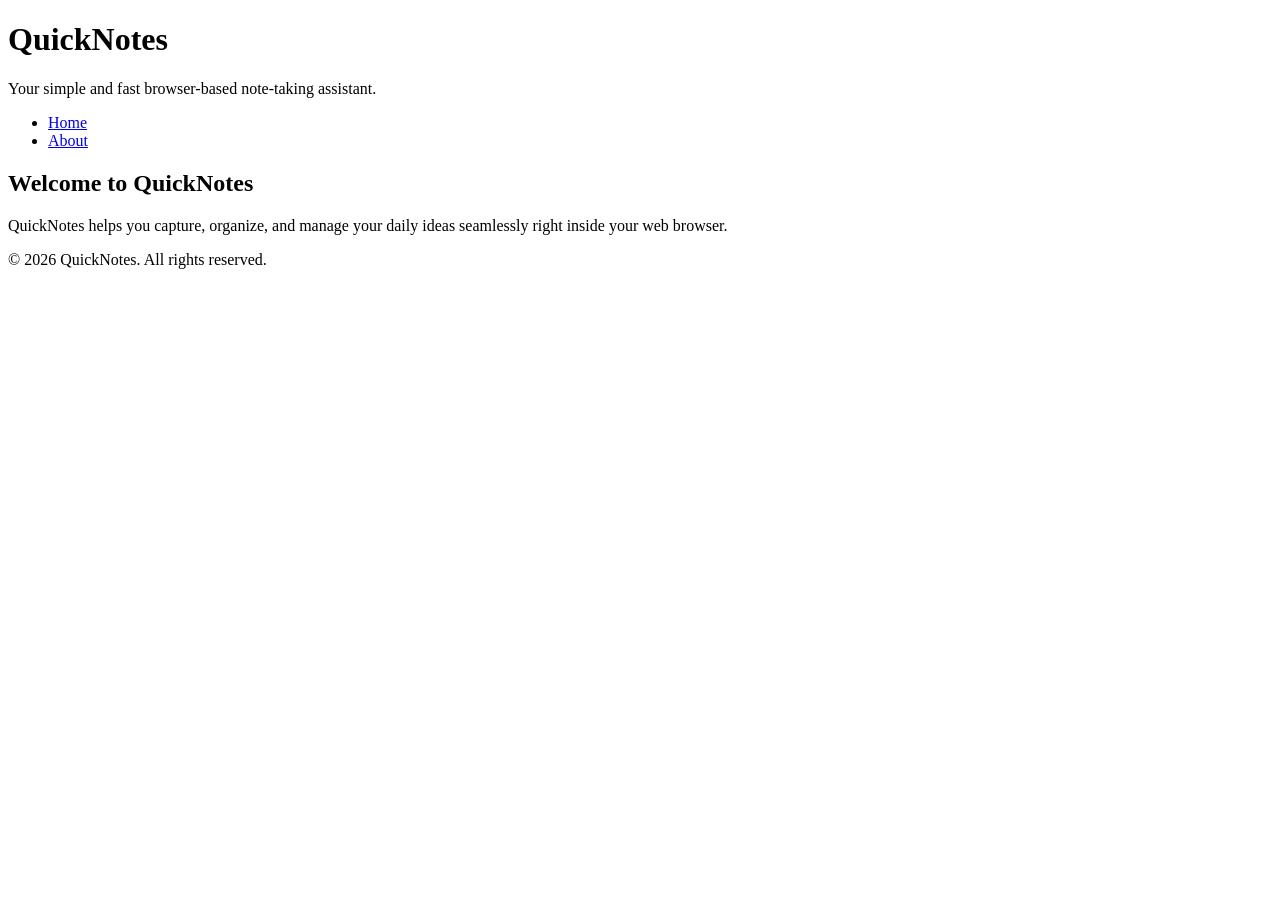
<file: day1/index.html>
<!DOCTYPE html>
<html lang="en">
<head>
  <meta charset="UTF-8">
  <meta name="viewport" content="width=device-width, initial-scale=1.0">
  <title>QuickNotes - Home</title>
</head>
<body>

  <header>
    <h1>QuickNotes</h1>
    <p>Your simple and fast browser-based note-taking assistant.</p>
    <nav>
      <ul>
        <li><a href="index.html">Home</a></li>
        <li><a href="about.html">About</a></li>
      </ul>
    </nav>
  </header>

  <main>
    <h2>Welcome to QuickNotes</h2>
    <p>QuickNotes helps you capture, organize, and manage your daily ideas seamlessly right inside your web browser.</p>
  </main>

  <footer>
    <p>&copy; 2026 QuickNotes. All rights reserved.</p>
  </footer>

</body>
</html>
</file>
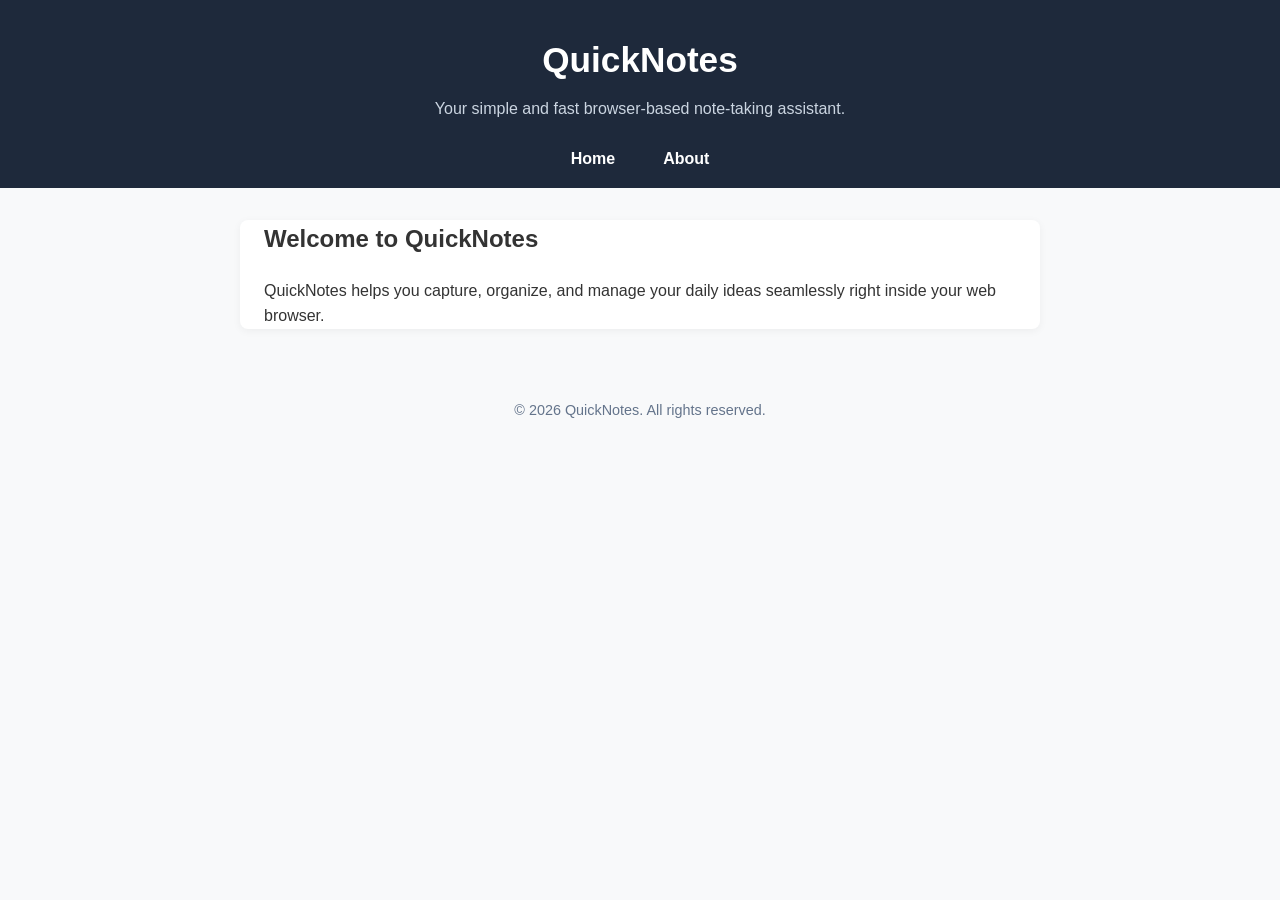
<file: day2/index.html>
<!DOCTYPE html>
<html lang="en">
<head>
  <meta charset="UTF-8">
  <meta name="viewport" content="width=device-width, initial-scale=1.0">
  <title>QuickNotes - Home</title>
  <link rel="stylesheet" href="style.css">
</head>
<body>

  <header>
    <h1>QuickNotes</h1>
    <p>Your simple and fast browser-based note-taking assistant.</p>
    <nav>
      <ul>
        <li><a href="index.html">Home</a></li>
        <li><a href="about.html">About</a></li>
      </ul>
    </nav>
  </header>

  <main>
    <h2>Welcome to QuickNotes</h2>
    <p>QuickNotes helps you capture, organize, and manage your daily ideas seamlessly right inside your web browser.</p>
  </main>

  <footer>
    <p>&copy; 2026 QuickNotes. All rights reserved.</p>
  </footer>

</body>
</html>
</file>
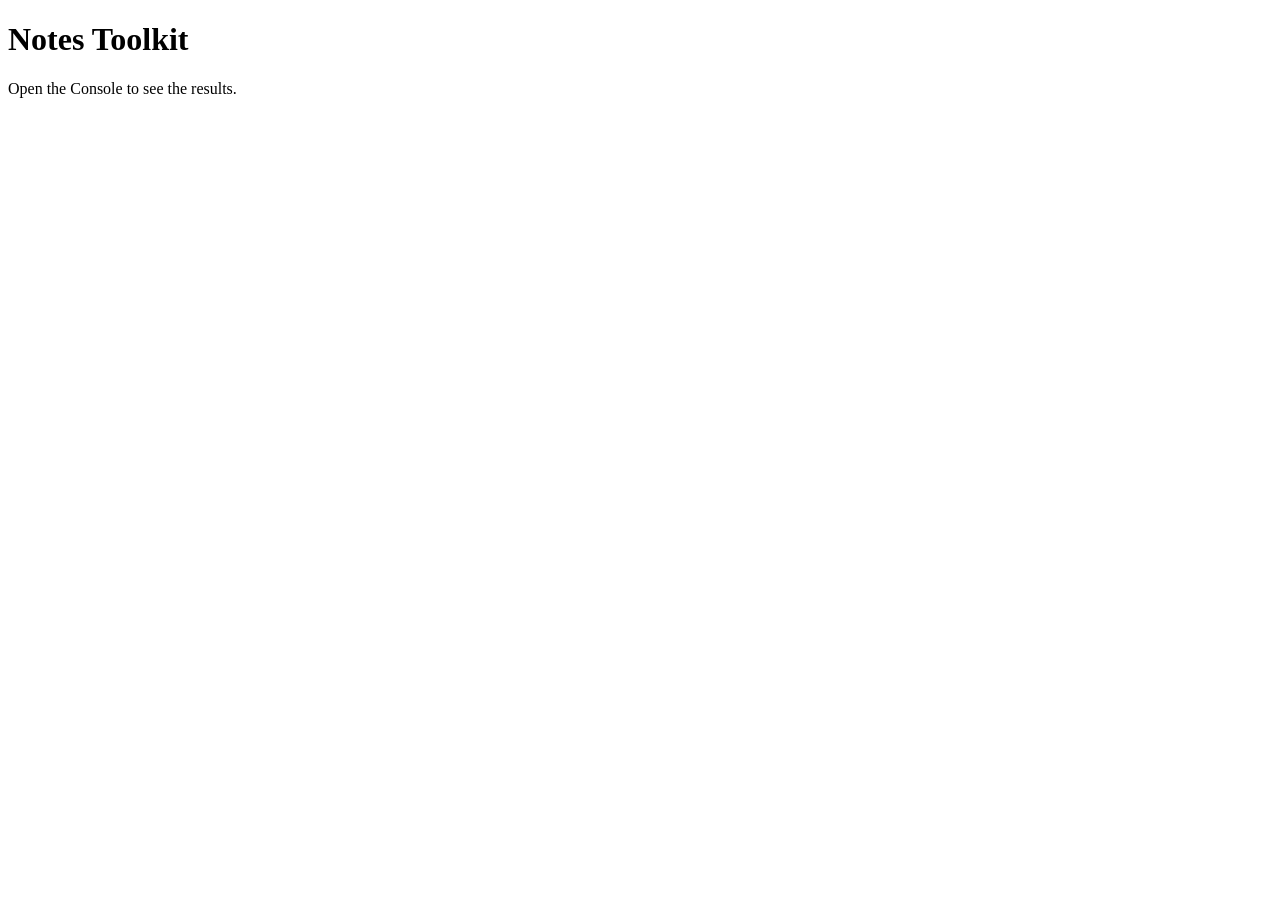
<file: day3/index.html>
<!DOCTYPE html>
<html lang="en">
<head>
  <meta charset="UTF-8">
  <meta name="viewport" content="width=device-width, initial-scale=1.0">
  <title>Notes Toolkit</title>
  <script src="script.js" defer></script>
</head>
<body>
  <h1>Notes Toolkit</h1>
  <p>Open the Console to see the results.</p>
</body>
</html>
</file>
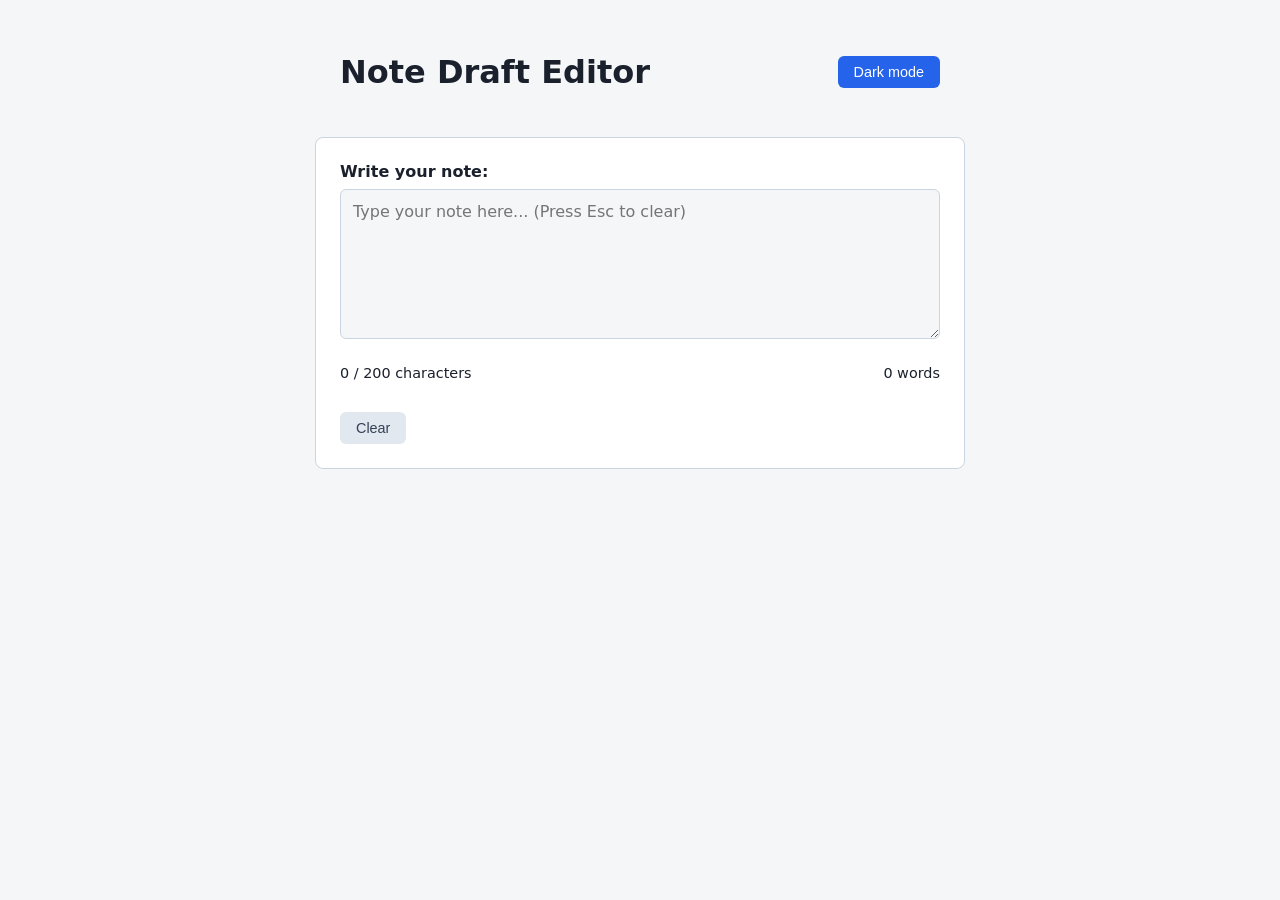
<file: day4/index.html>
<!DOCTYPE html>
<html lang="en">
<head>
  <meta charset="UTF-8">
  <meta name="viewport" content="width=device-width, initial-scale=1.0">
  <title>Day 4 - Draft Editor & Theme Switcher</title>
  <link rel="stylesheet" href="style.css">
  <script src="script.js" defer></script>
</head>
<body>
  <header>
    <h1>Note Draft Editor</h1>
    <button id="theme-toggle" type="button">Dark mode</button>
  </header>

  <main>
    <div class="editor-container">
      <label for="note-text">Write your note:</label>
      <textarea id="note-text" placeholder="Type your note here... (Press Esc to clear)"></textarea>

      <div class="counter-group">
        <p id="char-count">0 / 200 characters</p>
        <p id="word-count">0 words</p>
      </div>

      <div class="actions">
        <button id="clear-btn" type="button">Clear</button>
      </div>
    </div>
  </main>
</body>
</html>
</file>
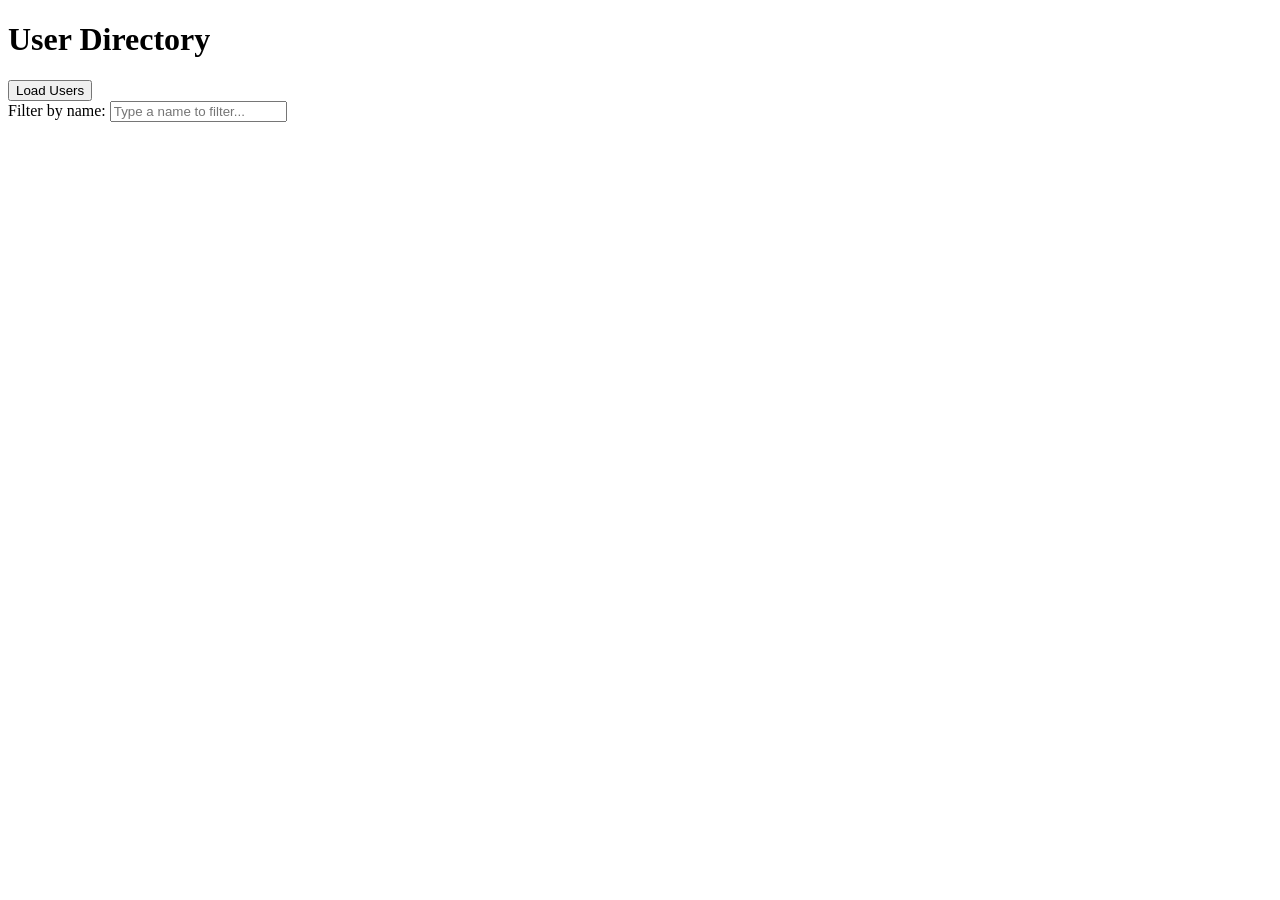
<file: day5/index.html>
<!DOCTYPE html>
<html lang="en">
<head>
  <meta charset="UTF-8">
  <meta name="viewport" content="width=device-width, initial-scale=1.0">
  <title>Day 5 - User Directory</title>
  <script src="users.js" defer></script>
</head>
<body>
  <h1>User Directory</h1>

  <button id="load-users">Load Users</button>

  <div>
    <label for="filter-input">Filter by name:</label>
    <input type="text" id="filter-input" placeholder="Type a name to filter...">
  </div>

  <p id="status"></p>

  <ul id="users-list"></ul>
</body>
</html>
</file>
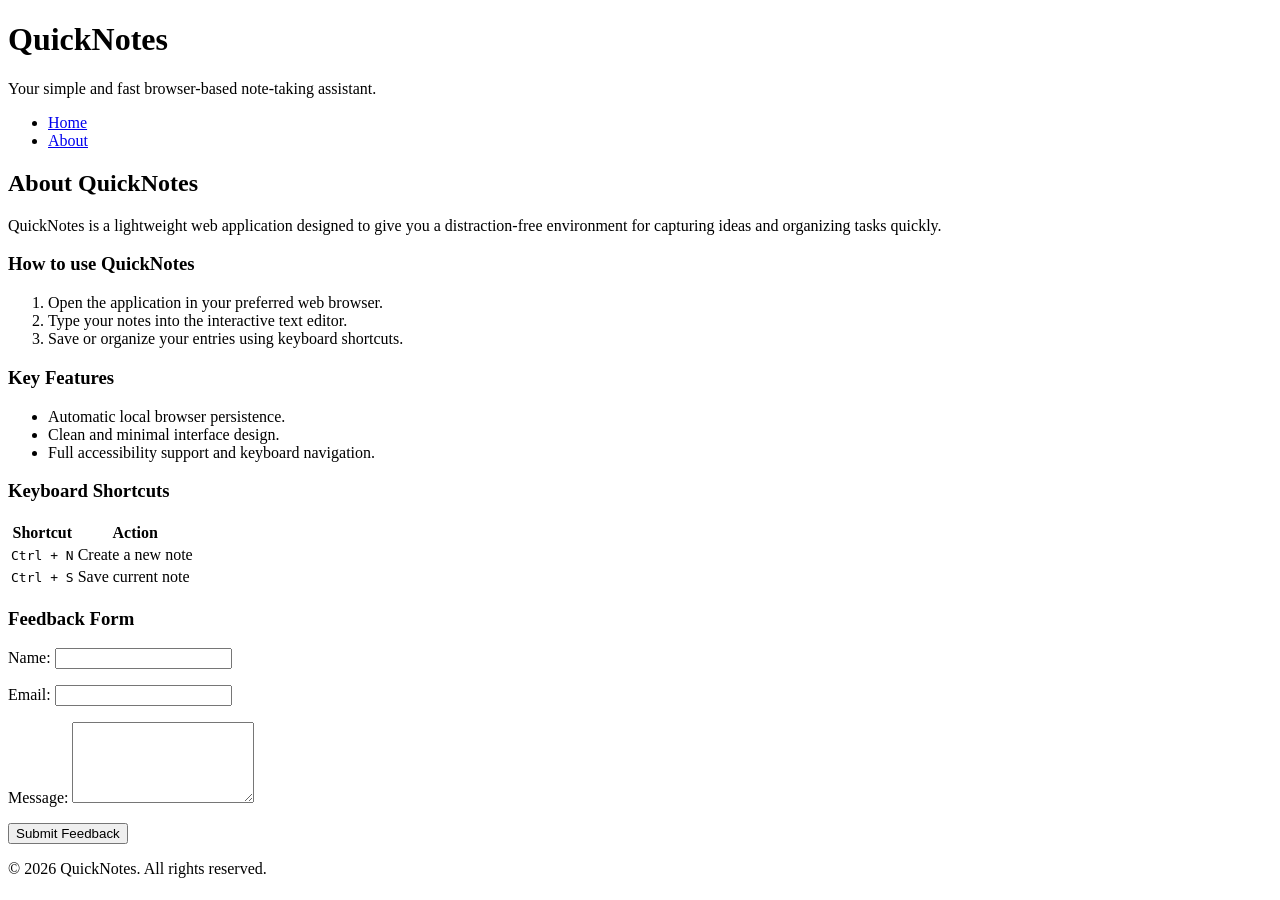
<file: day1/about.html>
<!DOCTYPE html>
<html lang="en">
<head>
  <meta charset="UTF-8">
  <meta name="viewport" content="width=device-width, initial-scale=1.0">
  <title>QuickNotes - About</title>
</head>
<body>

  <header>
    <h1>QuickNotes</h1>
    <p>Your simple and fast browser-based note-taking assistant.</p>
    <nav>
      <ul>
        <li><a href="index.html">Home</a></li>
        <li><a href="about.html">About</a></li>
      </ul>
    </nav>
  </header>

  <main>
    <h2>About QuickNotes</h2>
    <p>QuickNotes is a lightweight web application designed to give you a distraction-free environment for capturing ideas and organizing tasks quickly.</p>

    <section>
      <h3>How to use QuickNotes</h3>
      <ol>
        <li>Open the application in your preferred web browser.</li>
        <li>Type your notes into the interactive text editor.</li>
        <li>Save or organize your entries using keyboard shortcuts.</li>
      </ol>
    </section>

    <section>
      <h3>Key Features</h3>
      <ul>
        <li>Automatic local browser persistence.</li>
        <li>Clean and minimal interface design.</li>
        <li>Full accessibility support and keyboard navigation.</li>
      </ul>
    </section>

    <section>
      <h3>Keyboard Shortcuts</h3>
      <table>
        <thead>
          <tr>
            <th scope="col">Shortcut</th>
            <th scope="col">Action</th>
          </tr>
        </thead>
        <tbody>
          <tr>
            <td><code>Ctrl + N</code></td>
            <td>Create a new note</td>
          </tr>
          <tr>
            <td><code>Ctrl + S</code></td>
            <td>Save current note</td>
          </tr>
        </tbody>
      </table>
    </section>

    <section>
      <h3>Feedback Form</h3>
      <form action="#" method="post">
        <p>
          <label for="user-name">Name:</label>
          <input type="text" id="user-name" name="user-name" required>
        </p>

        <p>
          <label for="user-email">Email:</label>
          <input type="email" id="user-email" name="user-email" required>
        </p>

        <p>
          <label for="user-message">Message:</label>
          <textarea id="user-message" name="user-message" rows="5" required></textarea>
        </p>

        <p>
          <button type="submit">Submit Feedback</button>
        </p>
      </form>
    </section>
  </main>

  <footer>
    <p>&copy; 2026 QuickNotes. All rights reserved.</p>
  </footer>

</body>
</html>
</file>
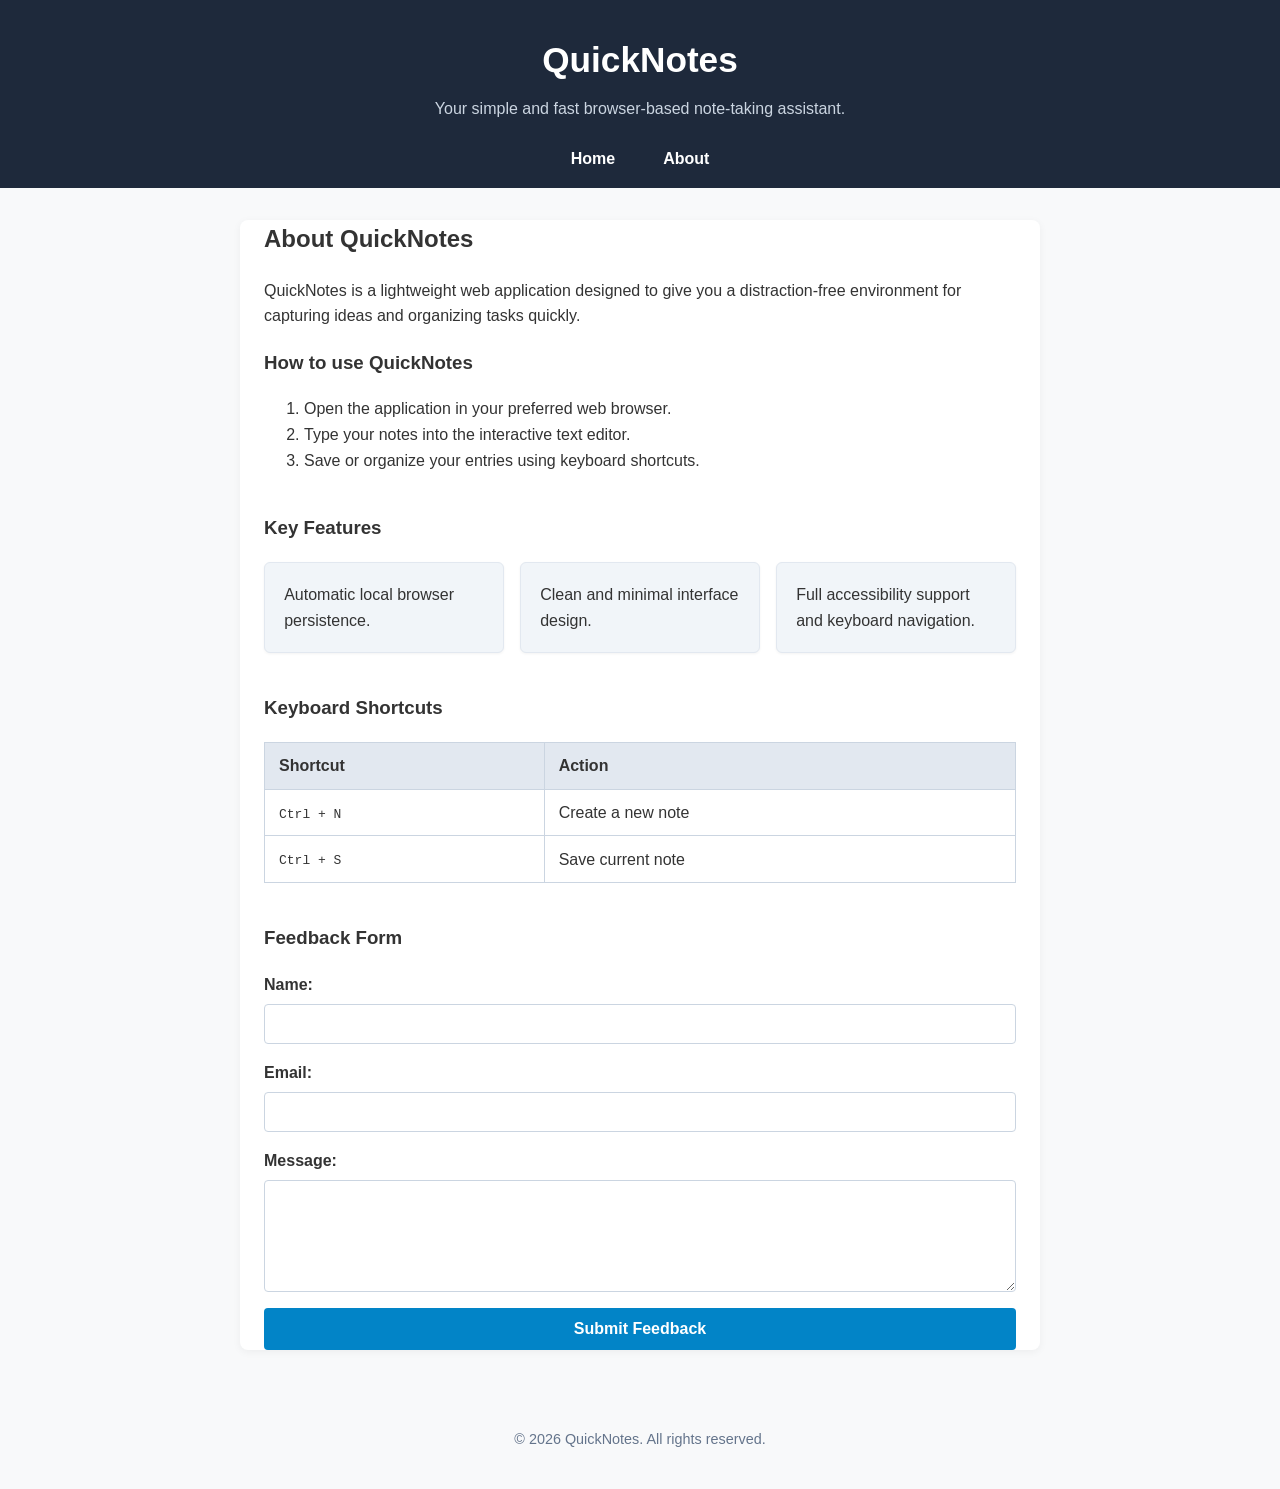
<file: day2/about.html>
<!DOCTYPE html>
<html lang="en">
<head>
  <meta charset="UTF-8">
  <meta name="viewport" content="width=device-width, initial-scale=1.0">
  <title>QuickNotes - About</title>
  <link rel="stylesheet" href="style.css">
</head>
<body>

  <header>
    <h1>QuickNotes</h1>
    <p>Your simple and fast browser-based note-taking assistant.</p>
    <nav>
      <ul>
        <li><a href="index.html">Home</a></li>
        <li><a href="about.html">About</a></li>
      </ul>
    </nav>
  </header>

  <main>
    <h2>About QuickNotes</h2>
    <p>QuickNotes is a lightweight web application designed to give you a distraction-free environment for capturing ideas and organizing tasks quickly.</p>

    <section>
      <h3>How to use QuickNotes</h3>
      <ol>
        <li>Open the application in your preferred web browser.</li>
        <li>Type your notes into the interactive text editor.</li>
        <li>Save or organize your entries using keyboard shortcuts.</li>
      </ol>
    </section>

    <section>
      <h3>Key Features</h3>
      <!-- class="features" added as required -->
      <ul class="features">
        <li>Automatic local browser persistence.</li>
        <li>Clean and minimal interface design.</li>
        <li>Full accessibility support and keyboard navigation.</li>
      </ul>
    </section>

    <section>
      <h3>Keyboard Shortcuts</h3>
      <table>
        <thead>
          <tr>
            <th scope="col">Shortcut</th>
            <th scope="col">Action</th>
          </tr>
        </thead>
        <tbody>
          <tr>
            <td><code>Ctrl + N</code></td>
            <td>Create a new note</td>
          </tr>
          <tr>
            <td><code>Ctrl + S</code></td>
            <td>Save current note</td>
          </tr>
        </tbody>
      </table>
    </section>

    <section>
      <h3>Feedback Form</h3>
      <form action="#" method="post">
        <p>
          <label for="user-name">Name:</label>
          <input type="text" id="user-name" name="user-name" required>
        </p>

        <p>
          <label for="user-email">Email:</label>
          <input type="email" id="user-email" name="user-email" required>
        </p>

        <p>
          <label for="user-message">Message:</label>
          <textarea id="user-message" name="user-message" rows="5" required></textarea>
        </p>

        <p>
          <button type="submit">Submit Feedback</button>
        </p>
      </form>
    </section>
  </main>

  <footer>
    <p>&copy; 2026 QuickNotes. All rights reserved.</p>
  </footer>

</body>
</html>
</file>
<file: day2/style.css>
/* 1. Global Box-Sizing Reset & Typography */
*,
*::before,
*::after {
  box-sizing: border-box;
}

body {
  font-family: Arial, Helvetica, sans-serif;
  line-height: 1.6;
  margin: 0;
  padding: 0;
  color: #333;
  background-color: #f8f9fa;
}

/* 2. Header Styles */
header {
  background-color: #1e293b;
  color: #ffffff;
  text-align: center;
  padding: 2rem 1rem 1rem;
}

header h1 {
  margin: 0 0 0.5rem 0;
  font-size: 2.2rem;
}

header p {
  margin: 0 0 1.5rem 0;
  color: #cbd5e1;
}

/* 3. Navigation Bar (Flexbox layout in a row, centered, 16px gap, white text, hover style) */
nav ul {
  list-style: none;
  margin: 0;
  padding: 0;
  display: flex;
  justify-content: center;
  gap: 16px;
}

nav a {
  color: #ffffff;
  text-decoration: none;
  font-weight: bold;
  padding: 0.5rem 1rem;
  border-radius: 4px;
  transition: background-color 0.3s ease, color 0.3s ease;
}

nav a:hover,
nav a:focus {
  background-color: #38bdf8;
  color: #0f172a;
}

/* 4. Main Content (Centred with max-width) */
main {
  max-width: 800px;
  margin: 2rem auto;
  padding: 0 1.5rem;
  background-color: #ffffff;
  border-radius: 8px;
  box-shadow: 0 2px 8px rgba(0, 0, 0, 0.05);
}

section {
  margin-bottom: 2.5rem;
}

/* 5. Features List (CSS Grid responsive cards) */
ul.features {
  list-style: none;
  padding: 0;
  display: grid;
  grid-template-columns: repeat(auto-fit, minmax(220px, 1fr));
  gap: 1rem;
}

ul.features li {
  background-color: #f1f5f9;
  border: 1px solid #e2e8f0;
  border-radius: 6px;
  padding: 1.2rem;
  font-weight: 500;
  box-shadow: 0 1px 3px rgba(0, 0, 0, 0.05);
}

/* 6. Shortcuts Table Styles (Borders and cell padding) */
table {
  width: 100%;
  border-collapse: collapse;
  margin-top: 1rem;
}

th, td {
  border: 1px solid #cbd5e1;
  padding: 10px 14px;
  text-align: left;
}

th {
  background-color: #e2e8f0;
  font-weight: bold;
}

/* 7. Feedback Form (Fields stacked vertically, full width, button transition) */
form p {
  display: flex;
  flex-direction: column;
  margin-bottom: 1rem;
}

form label {
  font-weight: bold;
  margin-bottom: 0.4rem;
}

form input[type="text"],
form input[type="email"],
form textarea {
  width: 100%;
  padding: 10px;
  border: 1px solid #cbd5e1;
  border-radius: 4px;
  font-size: 1rem;
  font-family: inherit;
}

form input:focus,
form textarea:focus {
  outline: 2px solid #38bdf8;
  border-color: transparent;
}

button[type="submit"] {
  background-color: #0284c7;
  color: #ffffff;
  padding: 12px 20px;
  border: none;
  border-radius: 4px;
  font-size: 1rem;
  font-weight: bold;
  cursor: pointer;
  width: 100%;
  transition: background-color 0.3s ease, transform 0.1s ease;
}

button[type="submit"]:hover {
  background-color: #0369a1;
}

/* 8. Footer */
footer {
  text-align: center;
  padding: 1.5rem;
  color: #64748b;
  font-size: 0.9rem;
}

/* 9. Media Query for Mobile screens (<= 600px) */
@media (max-width: 600px) {
  header h1 {
    font-size: 1.8rem;
  }

  main {
    margin: 1rem auto;
    padding: 0 1rem;
  }

  nav ul {
    gap: 8px;
  }

  nav a {
    padding: 0.4rem 0.6rem;
    font-size: 0.95rem;
  }
}
</file>
<file: day4/style.css>
/* CSS Variables for Light Mode */
:root {
  --bg-color: #f4f6f8;
  --card-bg: #ffffff;
  --text-color: #1a202c;
  --border-color: #cbd5e1;
  --button-bg: #2563eb;
  --button-text: #ffffff;
  --button-hover: #1d4ed8;
  --clear-bg: #e2e8f0;
  --clear-text: #334155;
  --warning-color: #d97706; /* Orange for > 180 chars */
  --over-color: #dc2626;    /* Red for > 200 chars */
}

/* CSS Variables Override for Dark Mode */
body.dark {
  --bg-color: #0f172a;
  --card-bg: #1e293b;
  --text-color: #f8fafc;
  --border-color: #334155;
  --button-bg: #3b82f6;
  --button-text: #ffffff;
  --button-hover: #60a5fa;
  --clear-bg: #334155;
  --clear-text: #f1f5f9;
  --warning-color: #f59e0b;
  --over-color: #ef4444;
}

/* General Layout & Typography */
body {
  margin: 0;
  padding: 2rem;
  font-family: system-ui, -apple-system, BlinkMacSystemFont, "Segoe UI", Roboto, sans-serif;
  background-color: var(--bg-color);
  color: var(--text-color);
  transition: background-color 0.2s ease, color 0.2s ease;
}

header {
  display: flex;
  justify-content: space-between;
  align-items: center;
  max-width: 600px;
  margin: 0 auto 1.5rem auto;
}

.editor-container {
  max-width: 600px;
  margin: 0 auto;
  background-color: var(--card-bg);
  padding: 1.5rem;
  border-radius: 8px;
  border: 1px solid var(--border-color);
}

label {
  display: block;
  font-weight: 600;
  margin-bottom: 0.5rem;
}

textarea {
  width: 100%;
  height: 150px;
  padding: 0.75rem;
  box-sizing: border-box;
  font-family: inherit;
  font-size: 1rem;
  border: 1px solid var(--border-color);
  border-radius: 6px;
  background-color: var(--bg-color);
  color: var(--text-color);
  resize: vertical;
}

.counter-group {
  display: flex;
  justify-content: space-between;
  margin-top: 0.5rem;
  font-size: 0.9rem;
}

.actions {
  margin-top: 1rem;
}

button {
  cursor: pointer;
  padding: 0.5rem 1rem;
  font-size: 0.9rem;
  border-radius: 6px;
  border: none;
  font-weight: 500;
}

#theme-toggle {
  background-color: var(--button-bg);
  color: var(--button-text);
}

#theme-toggle:hover {
  background-color: var(--button-hover);
}

#clear-btn {
  background-color: var(--clear-bg);
  color: var(--clear-text);
}

/* Required Rubric Classes */
.warning {
  color: var(--warning-color);
  font-weight: 600;
}

.over {
  color: var(--over-color);
  font-weight: bold;
}
</file>
